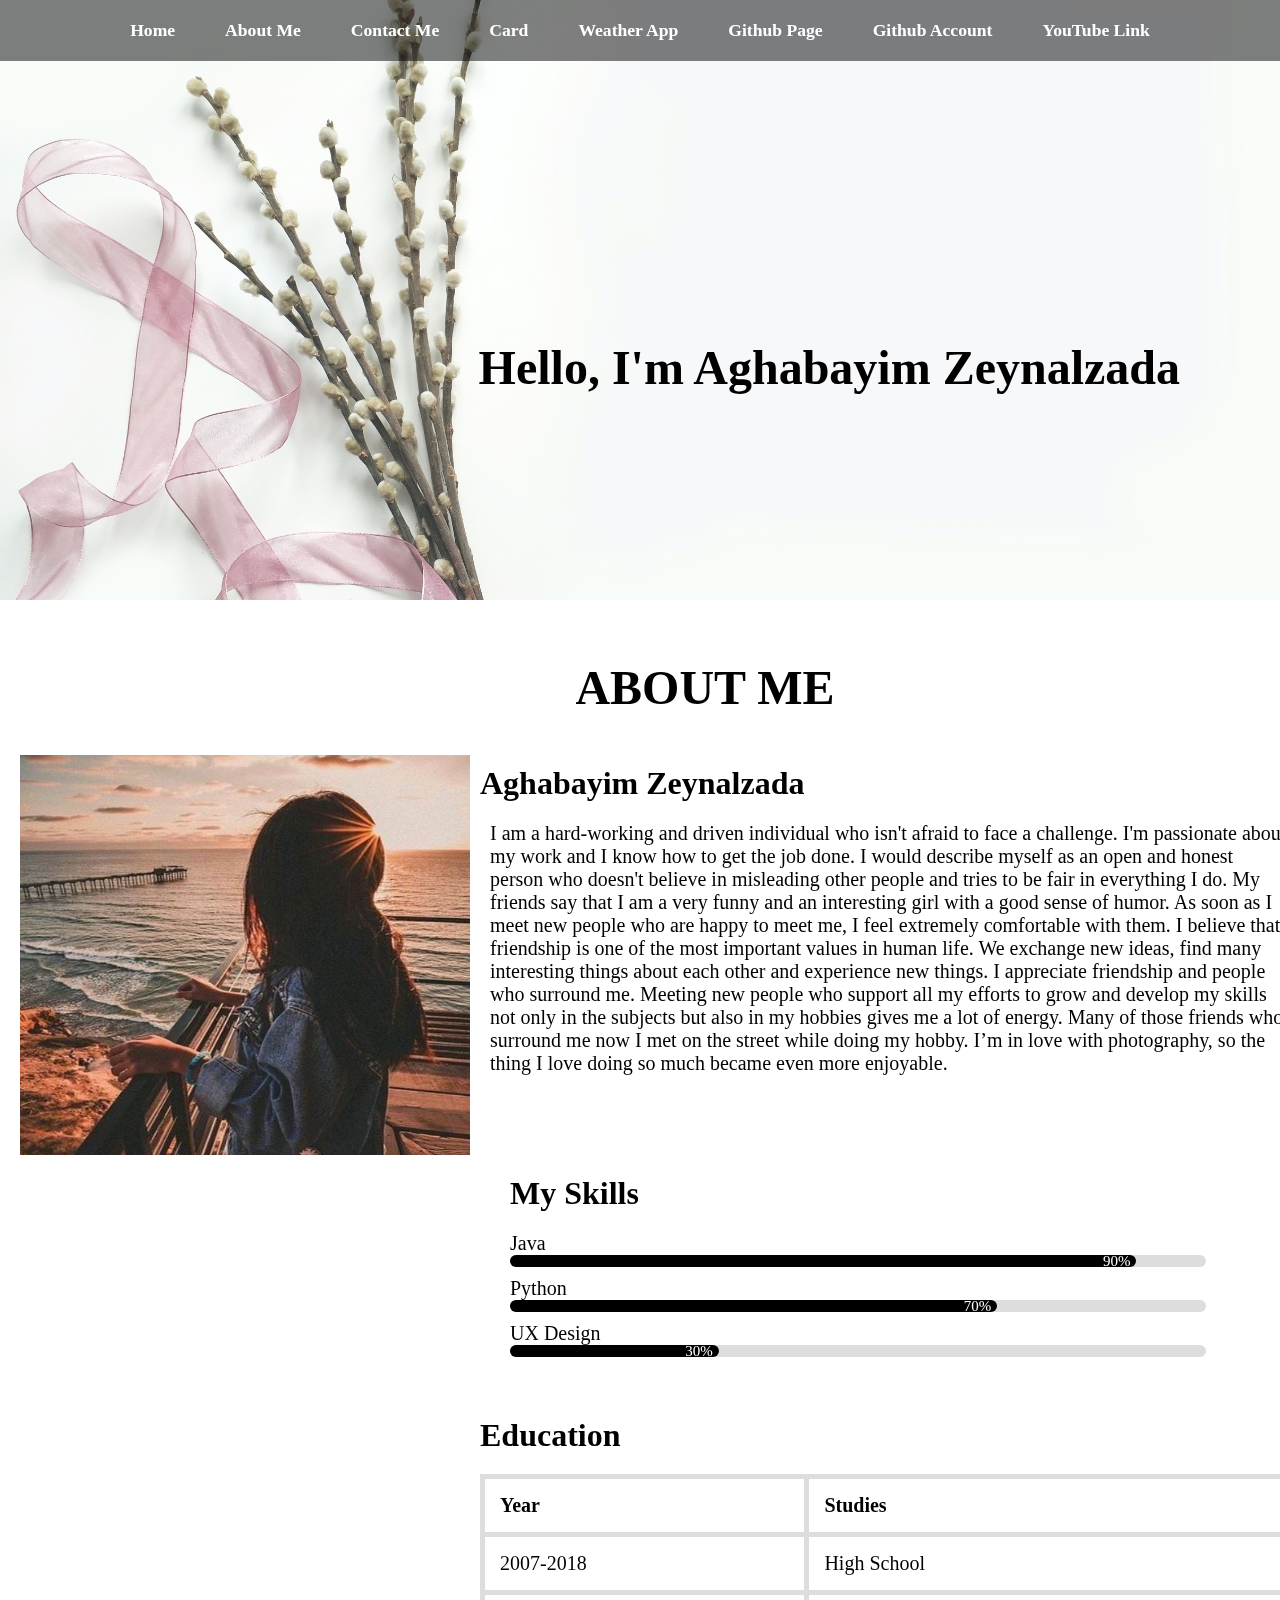
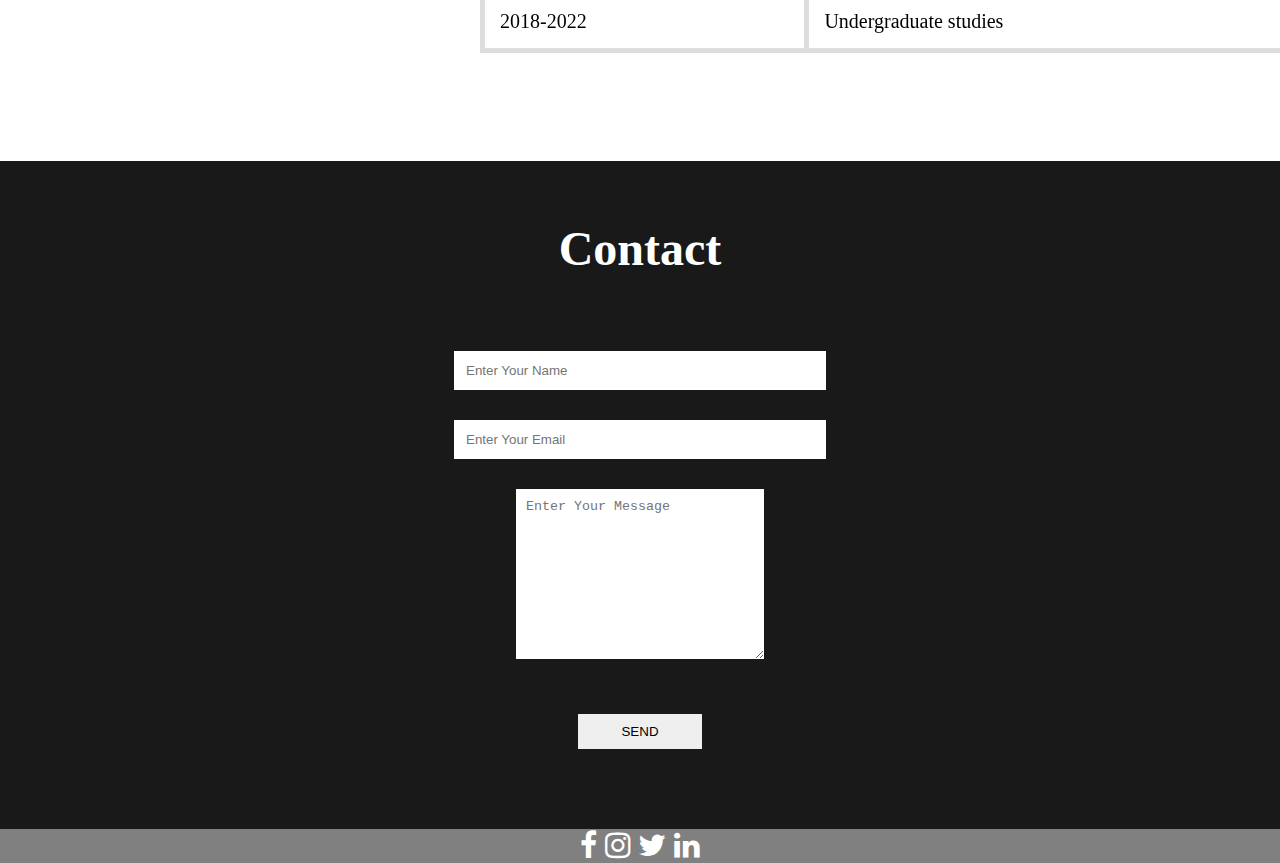
<file: index.html>
<!DOCTYPE html>
<html alng="en">
  <head>
    <meta charset="UTF-8">
    <meta name="viewport" content="width=device-width, initial-scale=1.0">
		<title>Aghabayim</title>
    <link rel="stylesheet" href="style.css">
    <link rel="stylesheet" href="https://cdnjs.cloudflare.com/ajax/libs/font-awesome/4.7.0/css/font-awesome.min.css">
	 
    
    
	</head>
    <body>
        <nav class="navbar">
            <ul>
                <li><a href="index.html">Home</a></li>
                <li><a href="#about">About Me</a></li>
                <li><a href="contact.html">Contact Me</a></li>
                <li><a href="card.html">Card</a></li>
                <li><a href="weather.html">Weather App</a></li>
		<li><a href="https://aghabayim.github.io/">Github Page</a></li>
                <li><a href="https://github.com/Aghabayim/aghabayim.github.io.git">Github Account</a></li>
		<li><a href="https://www.youtube.com/watch?v=LkTctfA2MeE&feature=youtu.be">YouTube Link</a></li>
                
         </ul>
        
           
        
         
        </nav>
        
        <section id="home">
            <div class="main">
                <h1 class="headings">Hello, I'm Aghabayim Zeynalzada</h1>
            </div>
        </section>
       <section id="about">
        <h1 class="headings">ABOUT ME</h1>
        <div id="pic">
            <img src="img3.jpg" alt="">
           
            <div id="intro">
            <h2>Aghabayim Zeynalzada</h2>
            <p>I am a hard-working and driven individual who isn't afraid to face a challenge. 
                I'm passionate about my work and I know how to get the job done. 
                I would describe myself as an open and honest person who doesn't believe 
                in misleading other people and tries to be fair in everything I do.
                My friends say that I am a very funny and an interesting girl with a good sense of humor. 
                As soon as I meet new people who are happy to meet me, I feel extremely comfortable with them. 
                I believe that friendship is one of the most important values in human life. 
                We exchange new ideas, find many interesting things about each other and experience new things. 
                I appreciate friendship and people who surround me. Meeting new people who support all my efforts 
                to grow and develop my skills not only in the subjects but also in my hobbies gives me a lot of energy. 
                Many of those friends who surround me now I met on the street while doing my hobby. I’m in love with photography, 
                so the thing I love doing so much became even more enjoyable.  </p>
            
                    <div class="skills">
                        <h2>My Skills</h2>
                        <div class="skill">
                            <div class="title">Java</div>
                            <div class="progress">
                                <div class="progress-bar p1"><span>90%</span></div>
                            </div>
                        </div>
                        <div class="skill">
                            <div class="title">Python</div>
                            <div class="progress">
                              <div class="progress-bar p2"><span>70%</span></div>
                            </div>
                          </div>
           
                          <div class="skill">
                            <div class="title">UX Design</div>
                            <div class="progress">
                              <div class="progress-bar p3"><span>30%</span></div>
                            </div>
                          </div>
                    </div>
                    <div class="education">
                        <h2>Education</h2>
                    <table >
                        <thead>
                            <th>Year</th>
                            <th>Studies</th>
                        </thead>
                        <tr>
                            <td>2007-2018</td>
                            <td>High School</td>
                        </tr>
                        <tr>
                            <td>2018-2022</td>
                            <td>Undergraduate studies</td>
                        </tr>
                    </table>
                   
            </div>
        </div>
    </div>
        
                    
    </section>
       <section id="contact">
        <h1 class="headings">Contact</h1>
        <form action ="mailto:azeynalzada7548@ada.edu.az" class="form" method="post">
            
            <input type="text" name="name" class="input" placeholder="Enter Your Name">
            <input type="email" name="email" class="input" placeholder="Enter Your Email">
            <textarea name="msg" id="msg" cols="30" rows="10" placeholder="Enter Your Message"></textarea>
           <input type="submit" value="SEND" id="send">
        </form>
       </section>

       <footer id="footer">
        <div class="container-fluid">
           
            <div class="social-icons">
                <a href="https://www.facebook.com/" target="_blank"><i class="fa fa-facebook"></i></a>
                <a href="https://www.instagram.com/" target="_blank"><i class="fa fa-instagram"></i></a>
                <a href="https://www.twitter.com/" target="_blank"><i class="fa fa-twitter"></i></a>
                <a href="https://www.linkedin.com/" target="_blank"><i class="fa fa-linkedin"></i></a>
               
            </div>
        </div>
    </footer>

    </body>
</html>
</file>
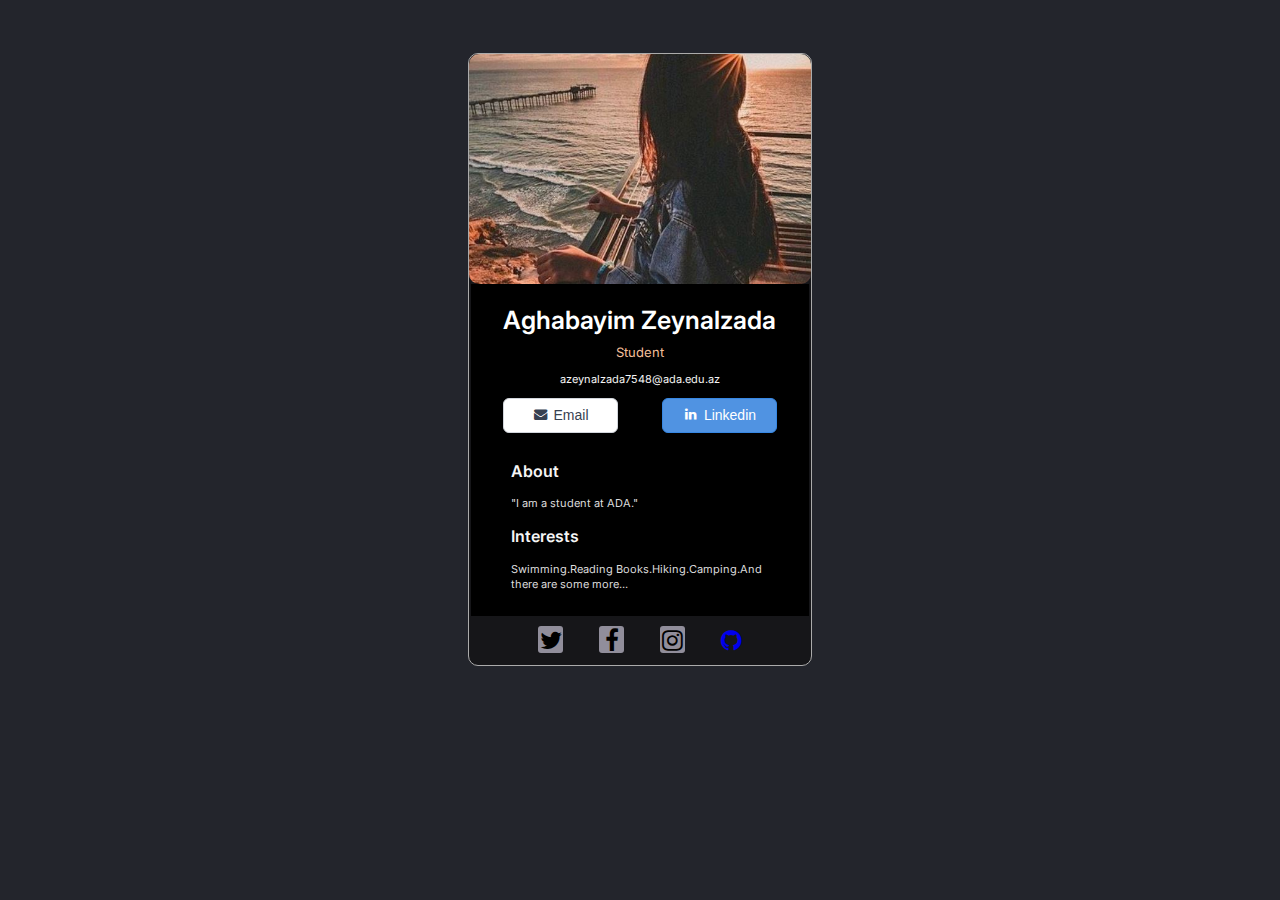
<file: card.html>
<!DOCTYPE html>
<html lang ="en">
<head>
    <meta charset="UTF-8"/>
    <meta name="viewport" content="width=device-width, initial-scale=1.0">
    
    <link rel="stylesheet" href="https://cdnjs.cloudflare.com/ajax/libs/font-awesome/4.7.0/css/font-awesome.min.css">
    <link href="https://fonts.googleapis.com/css2?family=Inter:wght@200;400;500;600&display=swap" rel="stylesheet">
    
  
<title>Digital Business Card</title>
<style>
    body {
    background-color: #23252C;
    font-family: 'Inter', sans-serif;
}
    .container {
    width: 30%;
    min-width: 350px;
    margin: 53px auto;
    }
    
    .card {
    width: 90%;
    margin: 35px auto;
    border: 1px solid #ababab;
    border-radius: 10px;
    background-color: #161619;
    }
    .top {
    width: 100%;
    height: 230px;
    background-image: url(img3.jpg);
    background-size: cover;
    background-position: center;
    border-radius: 10px;
    margin-bottom: 0;
    }
    main {
    margin: 0 auto;
    background-color: #161619;
}
.content {
    width: 99%;
    margin: 0 auto 10px;
    background-color: #000000;
    padding-top: 21px;
    padding-left: 10px;
    padding-right: 10px;
    box-sizing: border-box;
}
.bio {
    text-align: center;
}
.bio>h1 {
    font-weight: 600;
    font-size: 25px;
    color: #FFFFFF;
    line-height: 30px;
    margin-top: 0;
    margin-bottom: 0;
}
.bio>h3 {
    font-weight: 400;
    font-size: 13px;
    color: #F3BF99;
    line-height: 15.5px;
    margin-top: 10px;
    margin-bottom: 10px;
}
.bio>p {
    font-weight: 400;
    font-size: 11px;
    color: #F5F5F5;
    line-height: 15px;
}
.messenger {
    display: flex;
    flex-direction: row;
    justify-content: space-around;
}
.messenger--link:nth-child(1) {
    background-color: white;
    border: 1px solid #D1D5DB;
    color: #374151;
}
.messenger--link {
    width: 115px;
    height: 35px;
    border-radius: 6px;
    box-sizing: border-box;
    box-shadow: 0px 1px 2px rgb(0 0 0 / 5%);
    display: flex;
    flex-direction: row;
    align-items: center;
    justify-content: center;
}


.messenger--link--icon {
    width: 1rem;
    height: 1rem;
    margin-right: 5%;
}
.fa {
    display: inline-block;
    font: normal normal normal 14px/1 FontAwesome;
    font-size: inherit;
    text-rendering: auto;
    -webkit-font-smoothing: antialiased;
    -moz-osx-font-smoothing: grayscale;
}
.fa-envelope:before {
    content: "\f0e0";
}
.messenger--link--text {
    font-style: normal;
    font-weight: 500;
    font-size: 14px;
    line-height: 16px;
}
.messenger--link:nth-child(2) {
    background-color: #5093E2;
    border: 1px solid #3787e2;
    color: #FFFFFF;
}



.fa-linkedin:before {
    content: "\f0e1";
}


.info {
    padding: 13px 30px;
}
.info--component>h2 {
    font-weight: 600;
    font-size: 16px;
    font-style: normal;
    line-height: 24px;
    color: #F5F5F5;
}
.info--component>p {
    font-weight: 400;
    font-size: 11px;
    font-style: normal;
    line-height: 15px;
    color: #DCDCDC;
}

p {
    display: block;
    margin-block-start: 1em;
    margin-block-end: 1em;
    margin-inline-start: 0px;
    margin-inline-end: 0px;
}


h2 {
    display: block;
    font-size: 1.5em;
    margin-block-start: 0.83em;
    margin-block-end: 0.83em;
    margin-inline-start: 0px;
    margin-inline-end: 0px;
    font-weight: bold;
}
.info--component>p {
    font-weight: 400;
    font-size: 11px;
    font-style: normal;
    line-height: 15px;
    color: #DCDCDC;
}


footer {
    margin-bottom: 10px;
}


.social-links {
    display: flex;
    flex-direction: row;
    justify-content: space-around;
    width: 70%;
    margin: auto;
}
.social-icon {
    vertical-align: middle;
    font-size: 1.5rem;
    text-align: center;
}
.social-icon>.fa {
    width: 25px;
    height: 25px;
    background-color: #918E9B;
    padding-top: 2px;
    border-radius: 3px;
}


.fa-twitter:before {
    content: "\f099";
}



.fa-facebook-f:before, .fa-facebook:before {
    content: "\f09a";
}


.fa-instagram:before {
    content: "\f16d";
}


.fa-github:before {
    content: "\f09b";
}
.social-icon .fa{
    cursor: pointer;
}
.social-icon .fa:hover{
    background-color:white;
}

.messenger--link{
    cursor:pointer;
}
.messenger--link:hover{
    background-color:gray;
}


</style>
</head>
<body>
    <div class = "container">
        <div class ="card">
            <div class ="top"></div>
            <main>
                <div class="content">
                    <div class = "bio">
                        <h1>Aghabayim Zeynalzada</h1>
                        <h3>Student</h3>
                        <p>azeynalzada7548@ada.edu.az</p>
                    </div>
                    <div class ="messenger">
                        <button class = "messenger--link">
                            <span class = "messenger--link--icon">
                                <i class ="fa fa-envelope">
                                   
                                </i>
                            </span>
                            <span class ="messenger--link--text">Email</span>
                        </button>
                        <button class ="messenger--link">
                            <span class="messenger--link--icon">
                                <i class="fa fa-linkedin">
                                    
                                </i>
                            </span>
                            <span class="messenger--link--text">Linkedin</span>
                        </button>

                    </div>
                    <div class ="info"> 
                        <div class ="info--component about">
                            <h2>About</h2>
                            <p>
                                "I am a student at ADA."
                            </p>
                        </div>
                        <div class ="info--component interests">
                            <h2>Interests</h2>
                            <p>Swimming.Reading Books.Hiking.Camping.And there are some more...</p>
                            
                        </div>

                    </div>
                </div>
            </main>
            <footer>
                <div class="social-links">
                    <span class="social-icon">
                        <i class="fa fa-twitter">
                            
                        </i>
                    </span>
                    <span class="social-icon">
                        <i class="fa fa-facebook">
                            
                        </i>
                    </span>
                    <span class="social-icon">
                        <i class="fa fa-instagram">
                            
                        </i>
                    </span>
                    <span class="social-icon">
                        <a href="https://aghabayim.github.io./"><i class="fa fa-github"></i></a>
                            
                        </i>
                    </span>


                </div>
            </footer>
        
    </div>
</file>
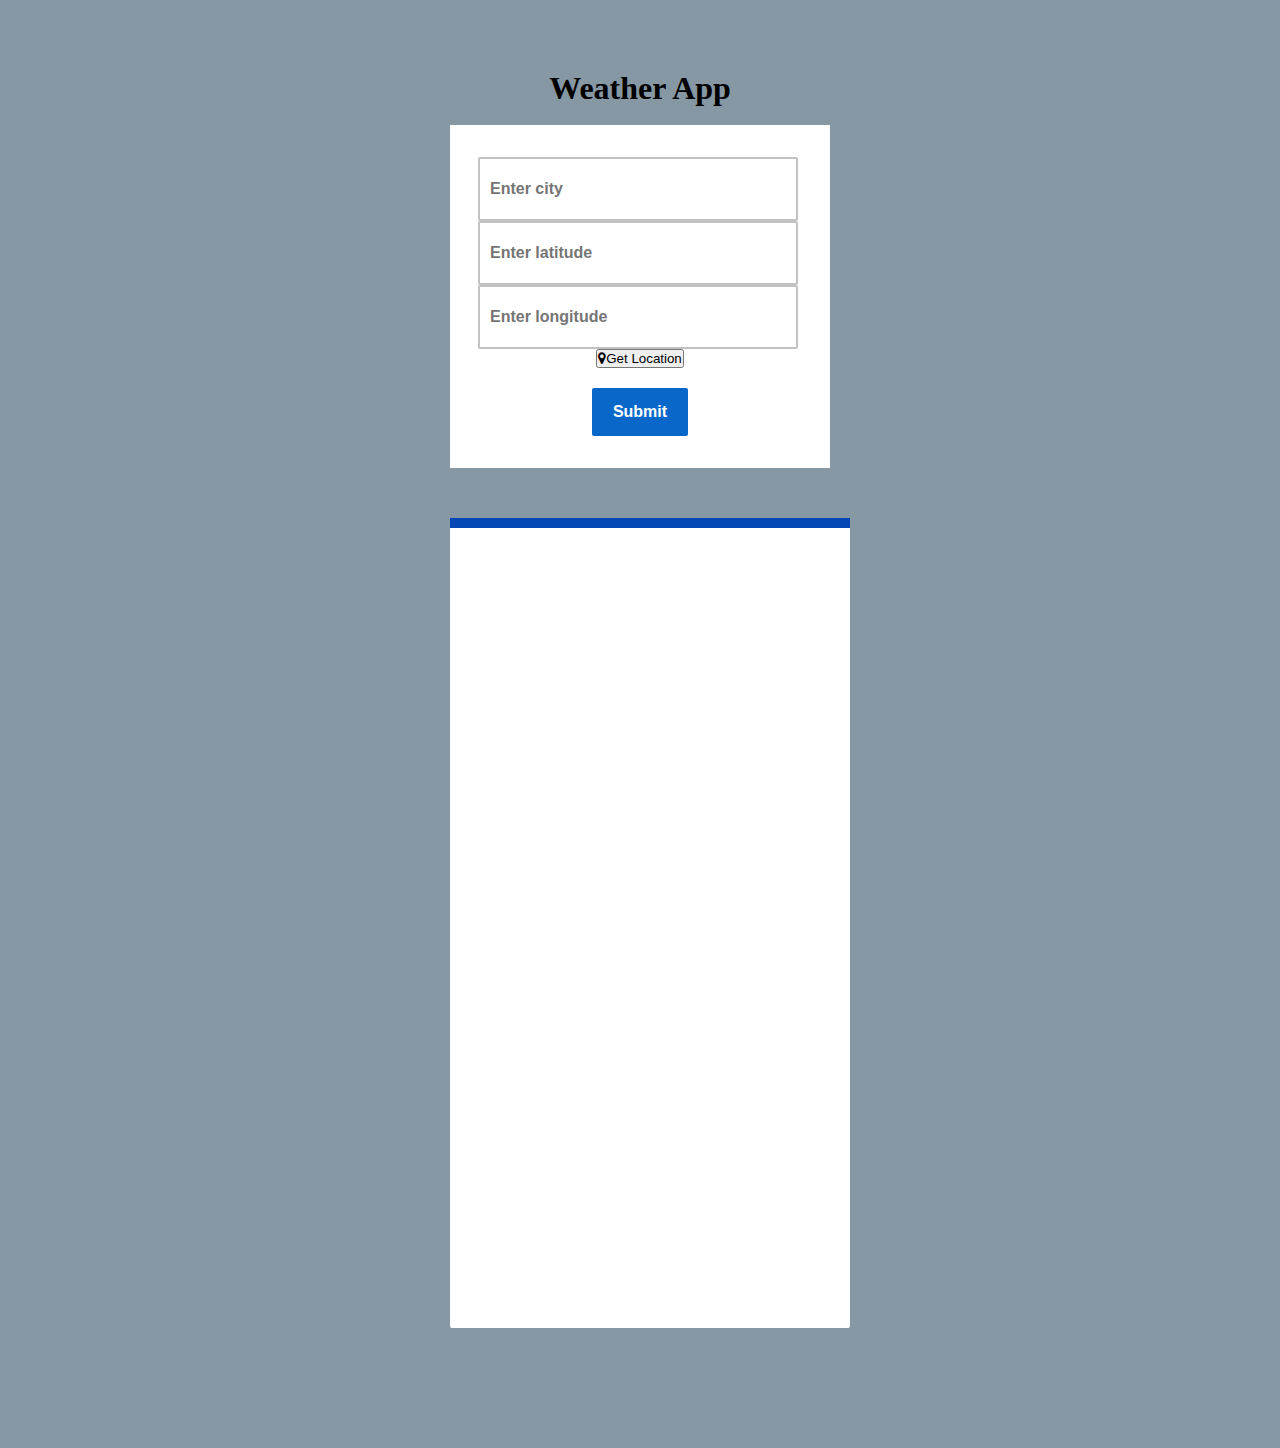
<file: weather.html>
<!DOCTYPE html>
<html lang="en">

<head>
    <link href="weather_style.css" rel="stylesheet" type="text/css"/>
    <link rel="stylesheet" href="https://cdnjs.cloudflare.com/ajax/libs/font-awesome/4.7.0/css/font-awesome.min.css">

</head>

<body>
  <div class="container-fluid">
    <section class="main">
      <h1 style="text-align: center;">Weather App</h1>
      <br>
      <section class="inputs">
        <input type="text" placeholder="Enter city" id="cityinput">
        <input type="text" placeholder="Enter latitude" id="latinput">
        <input type="text" placeholder="Enter longitude" id="longinput">
        <br>

        <button onclick="getLocation()" id="loc"><i class="fa fa-map-marker"></i>Get Location</button>

        <br>
        <input type="submit" value="Submit" id="add">
      </section>

      <section class="display">
        <div class="wrapper">
          <h2 id="cityoutput"></h2>
          <p id="country"></p>
          <p id="description"></p>
          <p id="temp"></p>
          <p id="mintemp"></p>
          <p id="maxtemp"></p>
          <p id="feelslike"></p>
          <p id="humaditys"></p>
          <p id="pressure"></p>
          <p id="wind"></p>
          <p id="winddirec"></p>
          <p id="timeanddate"></p>
        </div>
      </section>
    </section>

  </div>
</body>

</html>
<script src="script.js"></script>
</file>
<file: style.css>
*{
    margin:0;
    padding:0;
    box-sizing:border-box;
}
html{
    scroll-behavior: smooth;
}
.navbar{
    display:flex;
    justify-content:center;
    align-items: center;
    background-color: rgba(0,0,0,0.5);
    position:sticky;
    top:0;
}
.navbar ul{
    display: flex;
    list-style: none;
    margin: 20px 0px;
}
.navbar ul li{
    font-family:century;
    font-size: 1.1rem;
    font-weight:bold
}
.navbar ul li a{
    text-decoration: none;
    color:white;
    padding: 8px 25px;
    transition: all .5s ease;
}
.navbar ul li a:hover{
    background-color: white;
    color:black;
    box-shadow:0 0 10px white;
}


  



#home{
    display:flex;
    flex-direction: column;
    height: 1700px;
    justify-content:right;
    align-items:center;
    color:black;
}
#home::before{
    content:"";
    position: absolute;
    top:0;
    right:0;
    background: url('img1.jpg') no-repeat center center/cover;
    height:600px;
    width:100%;
    z-index:-1;
    opacity: .8;
}
.main{
    display:flex;
    flex-direction: column;
    align-items: center;
    position: absolute;
    top: 300px;
    right: 100px;
    
}
.headings{
    font-family: century;
    font-size: 3rem;
    text-align: center;
    margin:40px 0px;
}
#about{
    display:flex;
    flex-direction: column;
    box-sizing: border-box;
    padding: 20px;
    margin-bottom: 50px;
    position: absolute;
    top: 600px;
    
}
#pic{
    display:flex;
}
#pic img{
    width:450px;
    height:400px;
}
#intro{
    display:flex;
    flex-direction: column;
    text-align: justify;
    padding: 10px;
   

}
#intro h2{
    font-size:2rem;
    margin-bottom:20px;
    
}
#intro p{
    position: relative;
  width: 900px;
  text-align: left;
  padding: 50px;
 bottom: 50px;
 right: 40px;
 font-size: 20px;
}

.skills{
    padding-left: 30px;
  }
  .skill{
    margin-bottom: 10px;
  }
  .title{
    color:black;
    font-size: 20px;
  }
  .progress{
    width: 80%;
    height: 12px;
    background: #ddd;
    border-radius: 12px;

   
  }
  .progress-bar{
    height: 12px;
    background: black;
    border-radius: 12px;
   

  }
  .p1{
    width: 90%;
   
  }
  .p2{
    width: 70%;
  }
  .p3{
    width: 30%;
  }
  .progress-bar span{
    float: right;
    margin-right: 6px;
    line-height: 13px;
    color: #fff;
    font-size: 15px;
    
  }
  .education{
    
    position: relative;
    top: 50px;
    font-size:20px;
  }
  table, td, th {  
    border: 5px solid #ddd;
    text-align: left;
  }
  
  table {
    border-collapse: collapse;
    width: 100%;
  }
  
  th, td {
    padding: 15px;
  }
  #contact{
    display: flex;
    flex-direction: column;
    box-sizing: border-box;
    background-color: rgba(0,0,0,0.9);
    color:white;
    padding: 20px;
   
    
   
   }
  .form{
    display: flex;
    flex-direction: column;
    box-sizing: border-box;
    align-items: center;
    
    margin: 20px 0px;
  }
  .input{
    padding: 12px;
    margin: 15px;
    width: 30%;
    border:none;
    outline:none;
  }
  #msg{
    width: 20%;
    padding: 10px;
    margin: 15px;
    border: none;
    outline: none;
  }
  #send{
    padding: 10px;
    width:10%;
    margin:40px;
    border:none;
    outline:none;
  }
  #send:hover{
    cursor:pointer;
    box-shadow: 0 0 10px white;
  }
  
  .contact-section{
    margin: 0;
    padding: 0;
    font-family: "montserrat",sans-serif;
    background: url(img1.jpg) no-repeat center;
    background-size: cover;
    height:700px;
   width:100%;
  
    padding: 40px 0;
  }
  .contact-section h1{
    text-align: center;
    color: black;
  }
  .border{
    width: 100px;
    height: 10px;
    background: #34495e;
    margin: 40px auto;
  }
  
  .contact-form{
    max-width: 600px;
    margin: auto;
    padding: 0 10px;
    overflow: hidden;
  }
  
  .contact-form-text{
    display: block;
    width: 100%;
    box-sizing: border-box;
    margin: 16px 0;
    border: 0;
    background: #111;
    padding: 20px 40px;
    outline: none;
    color: #ddd;
    transition: 0.5s;
  }
  .contact-form-text:focus{
    box-shadow: 0 0 10px 4px #34495e;
  }
  textarea.contact-form-text{
    resize: none;
    height: 120px;
  }
  .contact-form-btn{
    float: right;
    border: 0;
    background: #34495e;
    color: #fff;
    padding: 12px 50px;
    border-radius: 20px;
    cursor: pointer;
    transition: 0.5s;
  }
  .contact-form-btn:hover{
    background: #2980b9;
  }
  
  
  .social-icons {
    font-size: 30px;
    cursor: pointer;
   

}
.fa-facebook:hover,.fa-instagram:hover,.fa-twitter:hover,.fa-linkedin:hover{
    color: red;
}
.fa {
    color:white;
}

#footer {
    background-color: #808080;
    text-align: center;
}
</file>
<file: weather_style.css>
* {
    margin: 0;
    padding: 0;
    box-sizing: border-box;
}
body {
    background: #8698a4;
}
.container-fluid {
    width: 400px;
    margin: 60px auto;
    padding: 10px;
}
.inputs {
    padding: 2rem 0 2rem 0;
    text-align: center;
    justify-content: center;
    background: white;
}
.inputs input[type="text"] {
    height: 4rem;
    width: 20rem;
    background: #212121;
    font-weight: bold;
    font-size: 1rem;
    padding: 10px;
    border: none;
    background-color: transparent;
    border: 2px solid #c2c2c2;
    border-radius: 2px;
    margin-right: 4px;
}
.inputs input[type="submit"] {
    height: 3rem;
    width: 6rem;
    background: #0a67ca;
    font-weight: bold;
    color: white;
    font-size: 1rem;
    margin-top: 20px;
    border: none;
    border-radius: 2px;
}
.display {
    text-align: center;
    width: 400px;
    color: #16a864;
}
.wrapper {
    margin: 0 9rem;
    background-color: white;
    height: 90vh;
    margin: 50px auto;
    border-radius: 2px;
}
.wrapper h2 {
    padding: 5px 0;
    text-align: center;
    background: #0548b5;
    color: white;
    font-family: sans-serif;
}
.wrapper p {
    margin: 20px 50px;
    margin-right: 20px;
    text-align: left;
    color: #04214c;
    font-size: 23px;
}
.wrapper h2 span {
    font-size: 26px;
    color: #9beefb;
}
.wrapper p span {
    color: #f4780d;
    font-size: 25px;
}
</file>
